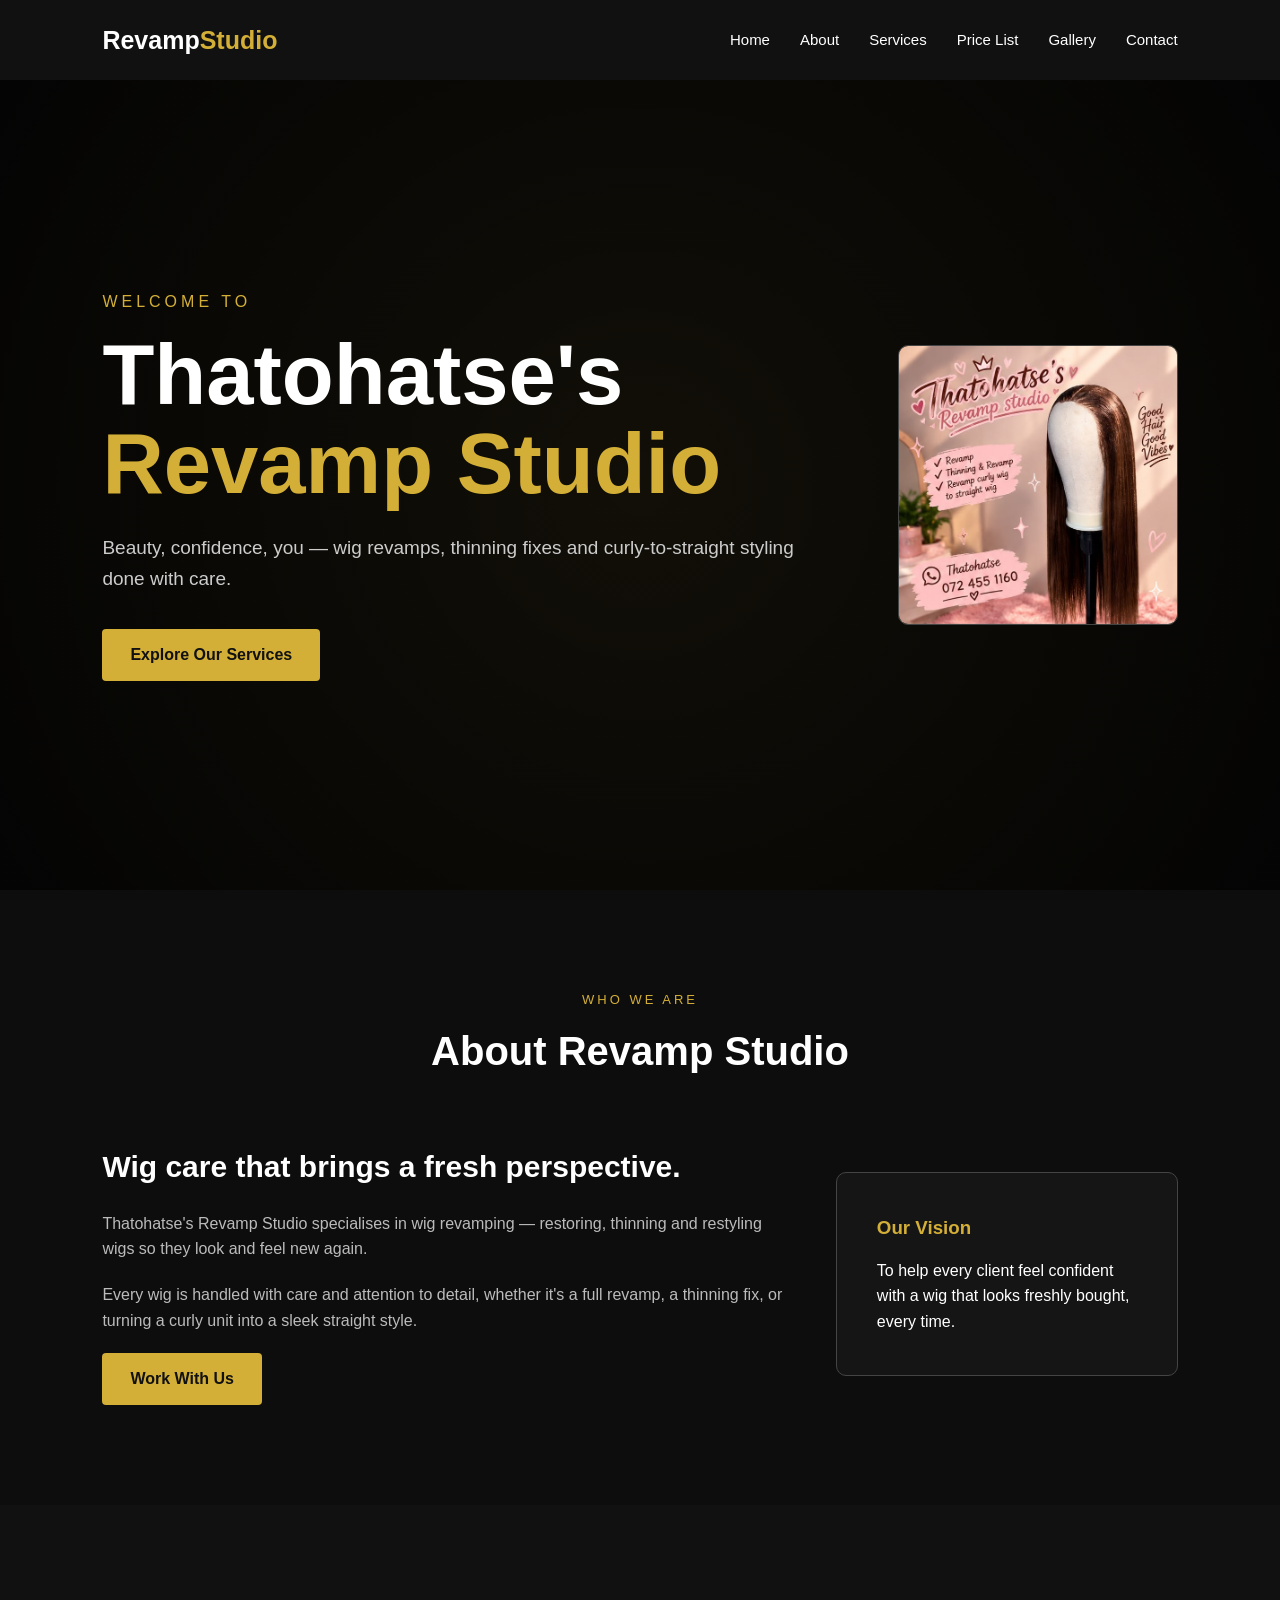
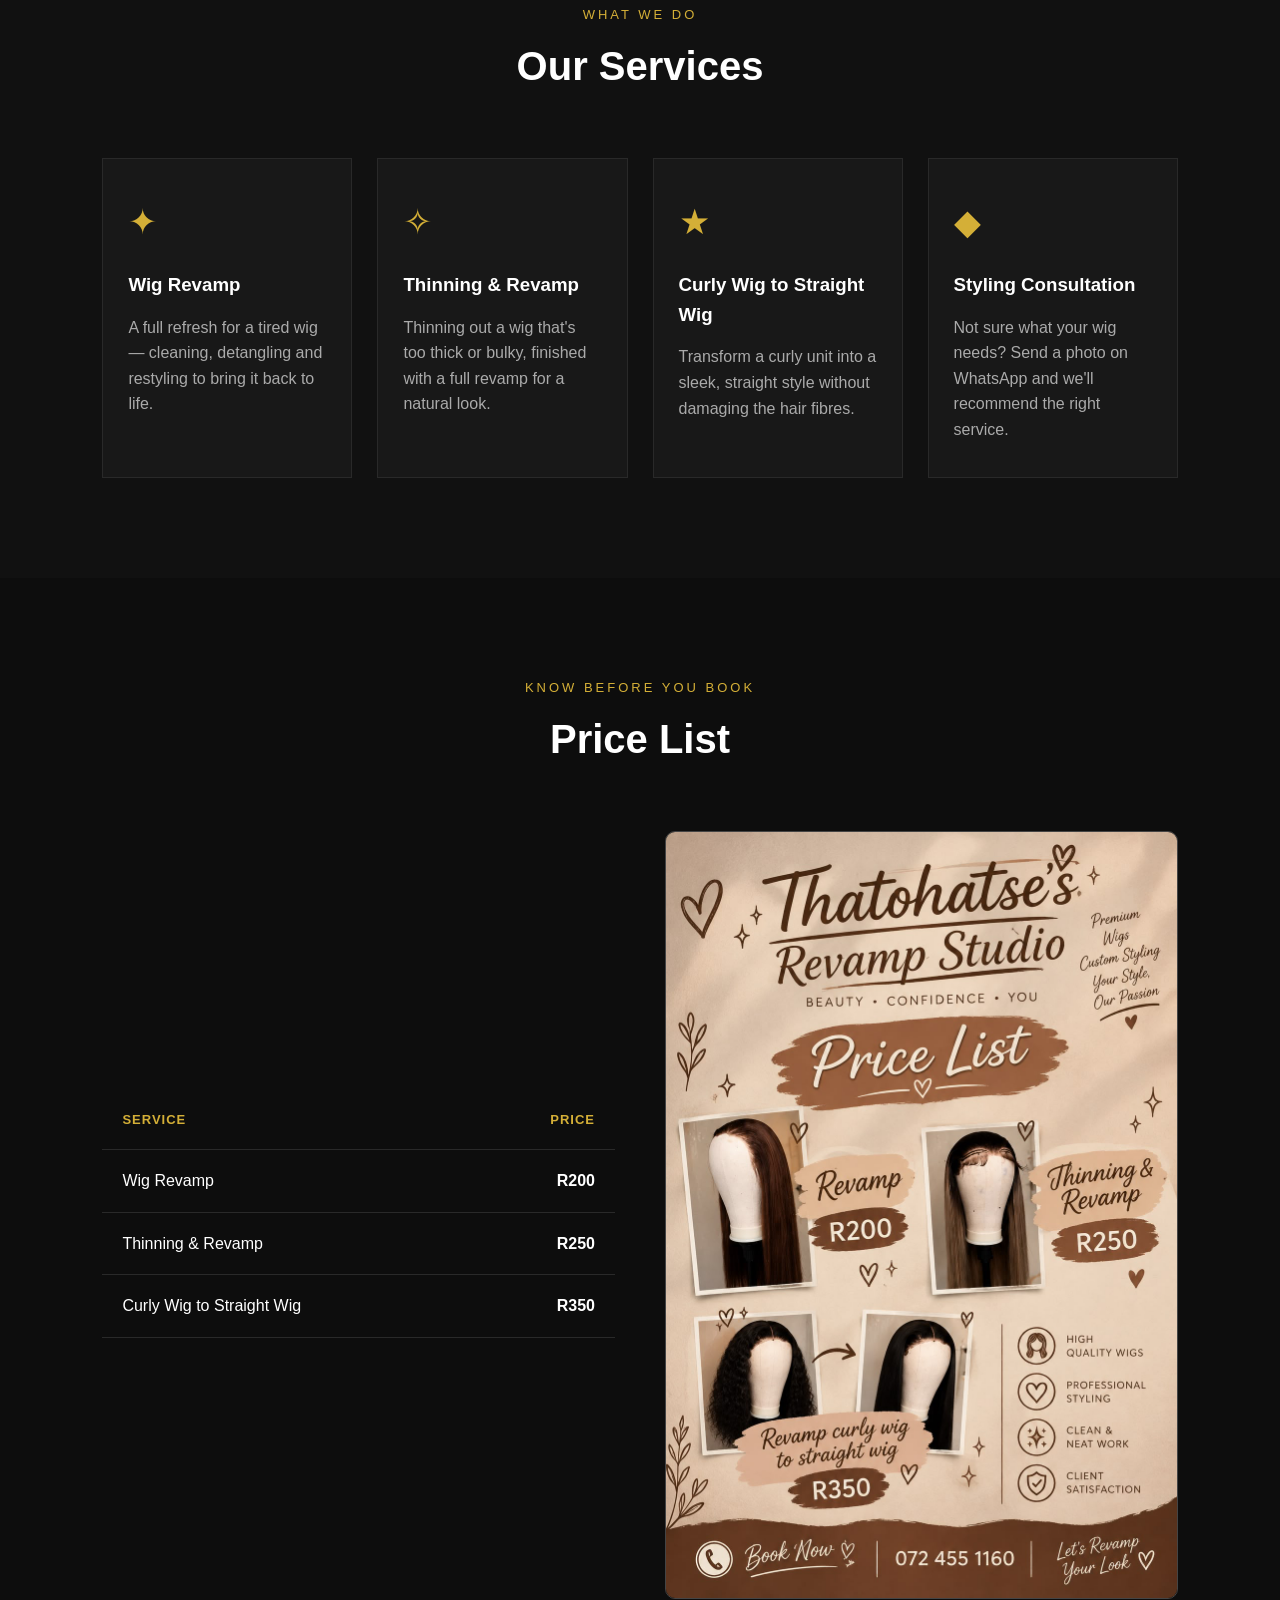
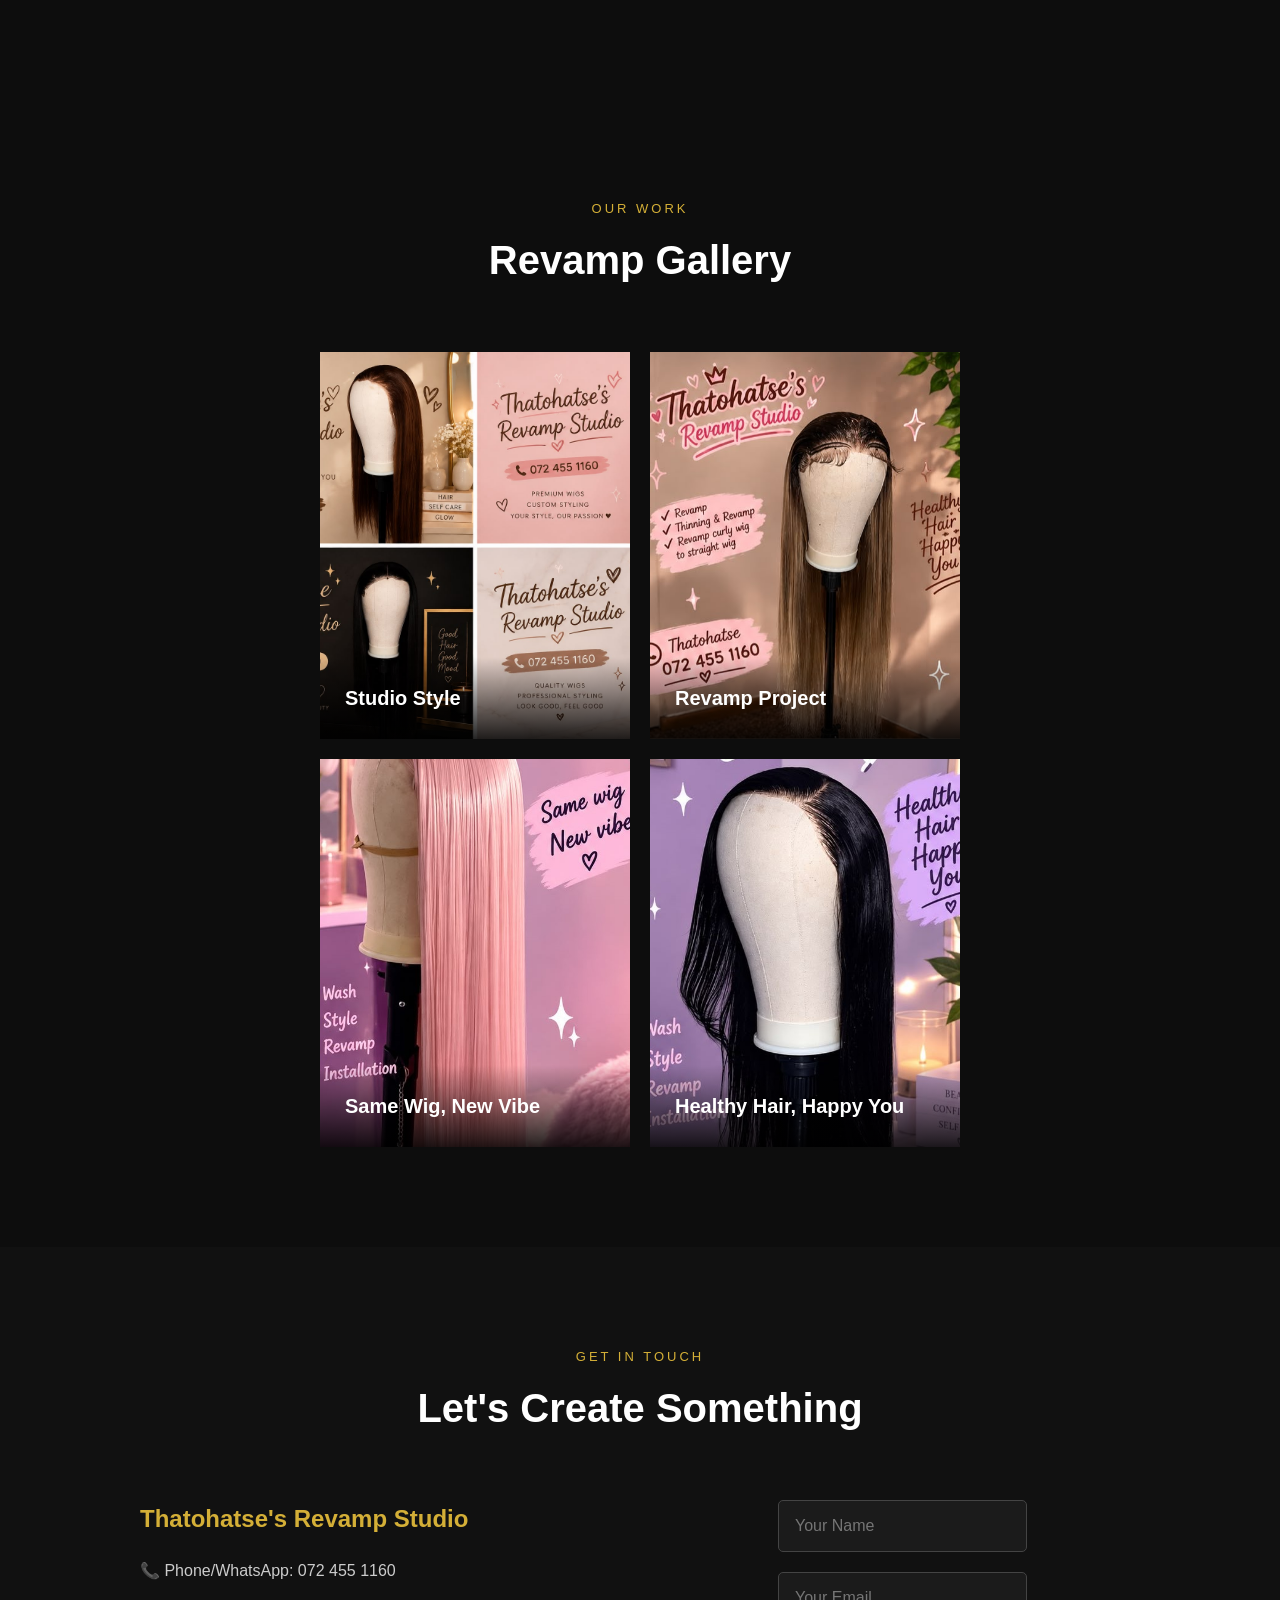
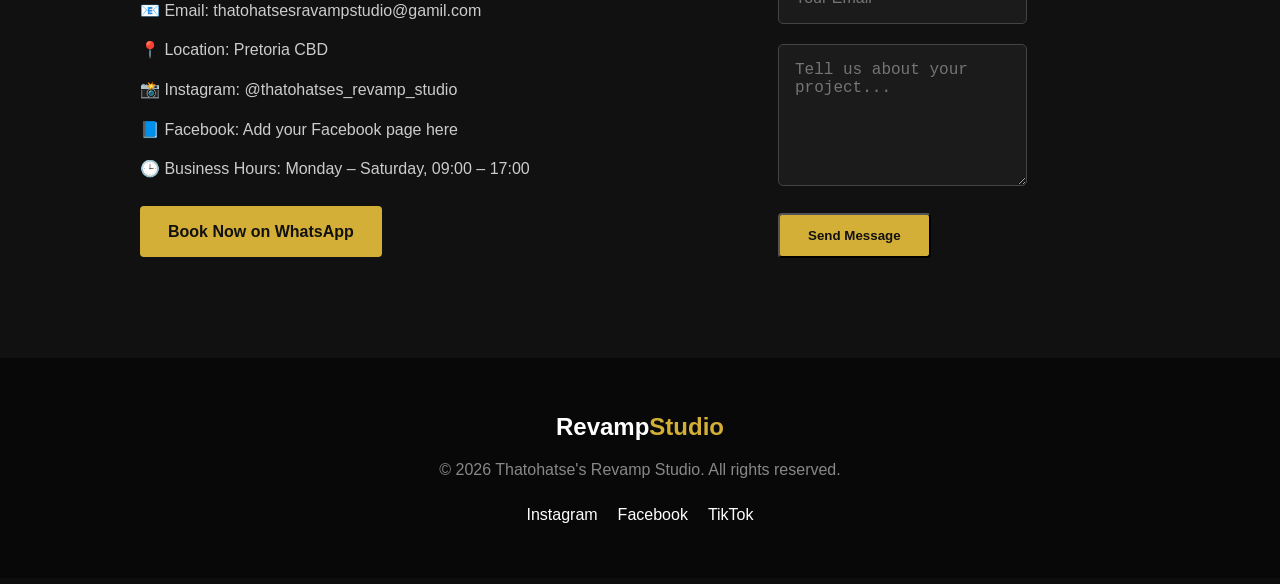
<file: revamp-site/index.html>
<!DOCTYPE html>
<html lang="en">

<head>
    <meta charset="UTF-8">

    <meta name="viewport" content="width=device-width, initial-scale=1.0">

    <meta name="description"
        content="Thatohatse's Revamp Studio - Wig revamping, thinning fixes and curly-to-straight styling in a home-based studio.">

    <meta name="keywords"
        content="Thatohatse, Revamp Studio, wig revamp, wig thinning, wig styling, lace wig">

    <meta name="author" content="Thatohatse">

    <title>Thatohatse's Revamp Studio</title>

    <link rel="stylesheet" href="css/style.css">
</head>

<body>

    <!-- Header -->
    <header class="header">

        <div class="logo">
            <h1>Revamp<span>Studio</span></h1>
        </div>

        <nav class="navbar">
            <a href="#home">Home</a>
            <a href="#about">About</a>
            <a href="#services">Services</a>
            <a href="#pricelist">Price List</a>
            <a href="#gallery">Gallery</a>
            <a href="#contact">Contact</a>
        </nav>

        <button id="menu-btn" class="menu-btn" aria-label="Open menu">☰</button>

    </header>


    <!-- Hero Section -->
    <main>

        <section id="home" class="hero">

            <div class="hero-content">

                <p class="small-heading">
                    WELCOME TO
                </p>

                <h2>
                    Thatohatse's
                    <span>Revamp Studio</span>
                </h2>

                <p>
                    Beauty, confidence, you &mdash; wig revamps, thinning
                    fixes and curly-to-straight styling done with care.
                </p>

                <a href="#services" class="btn">
                    Explore Our Services
                </a>

            </div>
            <div class="hero-image">
                <img src="images/image3.jpeg" alt="Thatohatse's Revamp Studio - styled long wig on a mannequin head">
            </div>

        </section>


        <!-- About Section -->
        <section id="about" class="about section">

            <div class="section-title">
                <p>WHO WE ARE</p>
                <h2>About Revamp Studio</h2>
            </div>

            <div class="about-content">

                <div class="about-text">

                    <h3>
                        Wig care that brings a fresh perspective.
                    </h3>

                    <p>
                        Thatohatse's Revamp Studio specialises in
                        wig revamping &mdash; restoring, thinning and
                        restyling wigs so they look and feel new again.
                    </p>

                    <p>
                        Every wig is handled with care and attention to
                        detail, whether it's a full revamp, a thinning
                        fix, or turning a curly unit into a sleek
                        straight style.
                    </p>

                    <a href="#contact" class="btn">
                        Work With Us
                    </a>

                </div>

                <div class="about-card">

                    <h3>Our Vision</h3>

                    <p>
                        To help every client feel confident with a wig
                        that looks freshly bought, every time.
                    </p>

                </div>

            </div>

        </section>


        <!-- Services Section -->
        <section id="services" class="services section">

            <div class="section-title">

                <p>WHAT WE DO</p>

                <h2>Our Services</h2>

            </div>

            <div class="service-container">

                <article class="service-card">

                    <div class="service-icon">
                        ✦
                    </div>

                    <h3>Wig Revamp</h3>

                    <p>
                        A full refresh for a tired wig &mdash; cleaning,
                        detangling and restyling to bring it back to life.
                    </p>

                </article>


                <article class="service-card">

                    <div class="service-icon">
                        ✧
                    </div>

                    <h3>Thinning &amp; Revamp</h3>

                    <p>
                        Thinning out a wig that's too thick or bulky,
                        finished with a full revamp for a natural look.
                    </p>

                </article>


                <article class="service-card">

                    <div class="service-icon">
                        ★
                    </div>

                    <h3>Curly Wig to Straight Wig</h3>

                    <p>
                        Transform a curly unit into a sleek, straight
                        style without damaging the hair fibres.
                    </p>

                </article>


                <article class="service-card">

                    <div class="service-icon">
                        ◆
                    </div>

                    <h3>Styling Consultation</h3>

                    <p>
                        Not sure what your wig needs? Send a photo on
                        WhatsApp and we'll recommend the right service.
                    </p>

                </article>

            </div>

        </section>


        <!-- Price List -->
        <section id="pricelist" class="pricelist section">

            <div class="section-title">

                <p>KNOW BEFORE YOU BOOK</p>

                <h2>Price List</h2>

            </div>

            <div class="pricelist-content">

                <table class="price-table">
                    <thead>
                        <tr>
                            <th scope="col">Service</th>
                            <th scope="col">Price</th>
                        </tr>
                    </thead>
                    <tbody>
                        <tr>
                            <td>Wig Revamp</td>
                            <td>R200</td>
                        </tr>
                        <tr>
                            <td>Thinning &amp; Revamp</td>
                            <td>R250</td>
                        </tr>
                        <tr>
                            <td>Curly Wig to Straight Wig</td>
                            <td>R350</td>
                        </tr>
                    </tbody>
                </table>

                <img src="images/whatsapp-price-list.jpeg" alt="Thatohatse's Revamp Studio price list: Revamp R200, Thinning and Revamp R250, Curly wig to straight wig R350" class="pricelist-image">

            </div>

        </section>


        <!-- Gallery -->
        <section id="gallery" class="gallery section">

            <div class="section-title">

                <p>OUR WORK</p>

                <h2>Revamp Gallery</h2>

            </div>

            <div class="gallery-container">

                <figure class="gallery-item gallery-item-photo">
                    <img src="images/image2.jpeg" alt="Thatohatse's Revamp Studio branding shown across four style options">
                    <figcaption>Studio Style</figcaption>
                </figure>

                <figure class="gallery-item gallery-item-photo">
                    <img src="images/image6.jpeg" alt="Styled long wig on a mannequin head, Thatohatse's Revamp Studio">
                    <figcaption>Revamp Project</figcaption>
                </figure>

                <figure class="gallery-item gallery-item-photo">
                    <img src="images/gallery-pink-wig.jpeg" alt="Pink revamped wig on a mannequin head, Thatohatse's Revamp Studio">
                    <figcaption>Same Wig, New Vibe</figcaption>
                </figure>

                <figure class="gallery-item gallery-item-photo">
                    <img src="images/gallery-black-wig.jpeg" alt="Sleek black revamped wig on a mannequin head, Thatohatse's Revamp Studio">
                    <figcaption>Healthy Hair, Happy You</figcaption>
                </figure>

            </div>

        </section>


        <!-- Contact -->
        <section id="contact" class="contact section">

            <div class="section-title">

                <p>GET IN TOUCH</p>

                <h2>Let's Create Something</h2>

            </div>

            <div class="contact-content">

                <div class="contact-details">

                    <h3>Thatohatse's Revamp Studio</h3>

                    <p>📞 Phone/WhatsApp: <a href="tel:+27724551160">072 455 1160</a></p>

                    <p>📧 Email: <a href="mailto:thatohatsesravampstudio@gamil.com">thatohatsesravampstudio@gamil.com</a></p>

                    <p>📍 Location: Pretoria CBD</p>

                    <!-- TODO: confirm the exact Instagram handle - "thatohatse,s_revamp_studio" isn't a valid handle -->
                    <p>📸 Instagram:
                        <a href="https://instagram.com/thatohatses_revamp_studio" target="_blank" rel="noopener">
                            @thatohatses_revamp_studio
                        </a>
                    </p>

                    <!-- TODO: add a link to the studio's real Facebook page -->
                    <p>📘 Facebook: Add your Facebook page here</p>

                    <p>🕒 Business Hours: Monday &ndash; Saturday, 09:00 &ndash; 17:00</p>

                    <a href="https://wa.me/27724551160" class="btn book-btn" target="_blank" rel="noopener">
                        Book Now on WhatsApp
                    </a>

                </div>

                <form id="contact-form">

                    <div class="form-group">

                        <input
                            type="text"
                            id="name"
                            placeholder="Your Name"
                            required
                        >

                    </div>


                    <div class="form-group">

                        <input
                            type="email"
                            id="email"
                            placeholder="Your Email"
                            required
                        >

                    </div>


                    <div class="form-group">

                        <textarea
                            id="message"
                            placeholder="Tell us about your project..."
                            rows="6"
                            required
                        ></textarea>

                    </div>


                    <button type="submit" class="btn">
                        Send Message
                    </button>

                </form>

            </div>

        </section>

    </main>


    <!-- Footer -->
    <footer class="footer">

        <h2>Revamp<span>Studio</span></h2>

        <p>
            © 2026 Thatohatse's Revamp Studio.
            All rights reserved.
        </p>

        <div class="socials">

            <a href="https://instagram.com/thatohatses_revamp_studio" target="_blank" rel="noopener">Instagram</a>
            <!-- TODO: link to real Facebook and TikTok pages, or remove if the studio doesn't use them -->
            <a href="#">Facebook</a>
            <a href="#">TikTok</a>

        </div>

    </footer>


    <script src="js/script.js"></script>

</body>

</html>
</file>
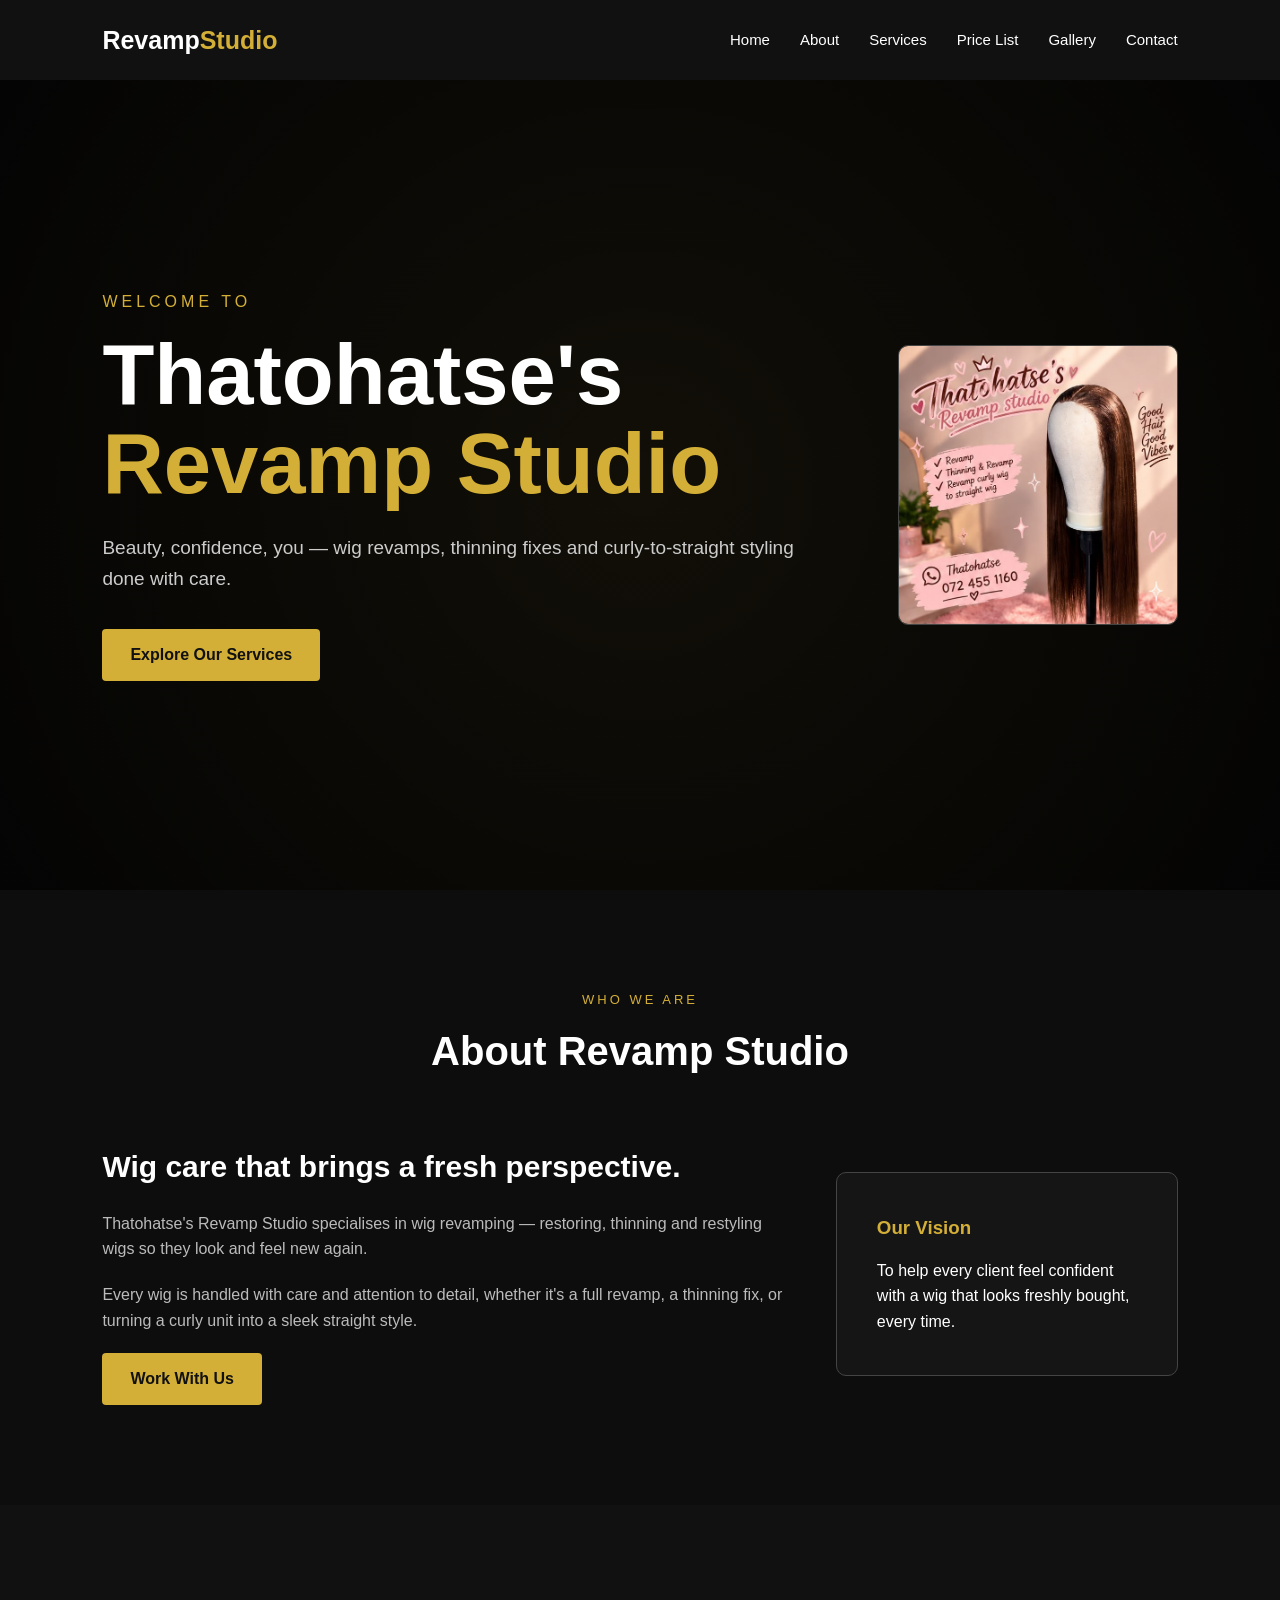
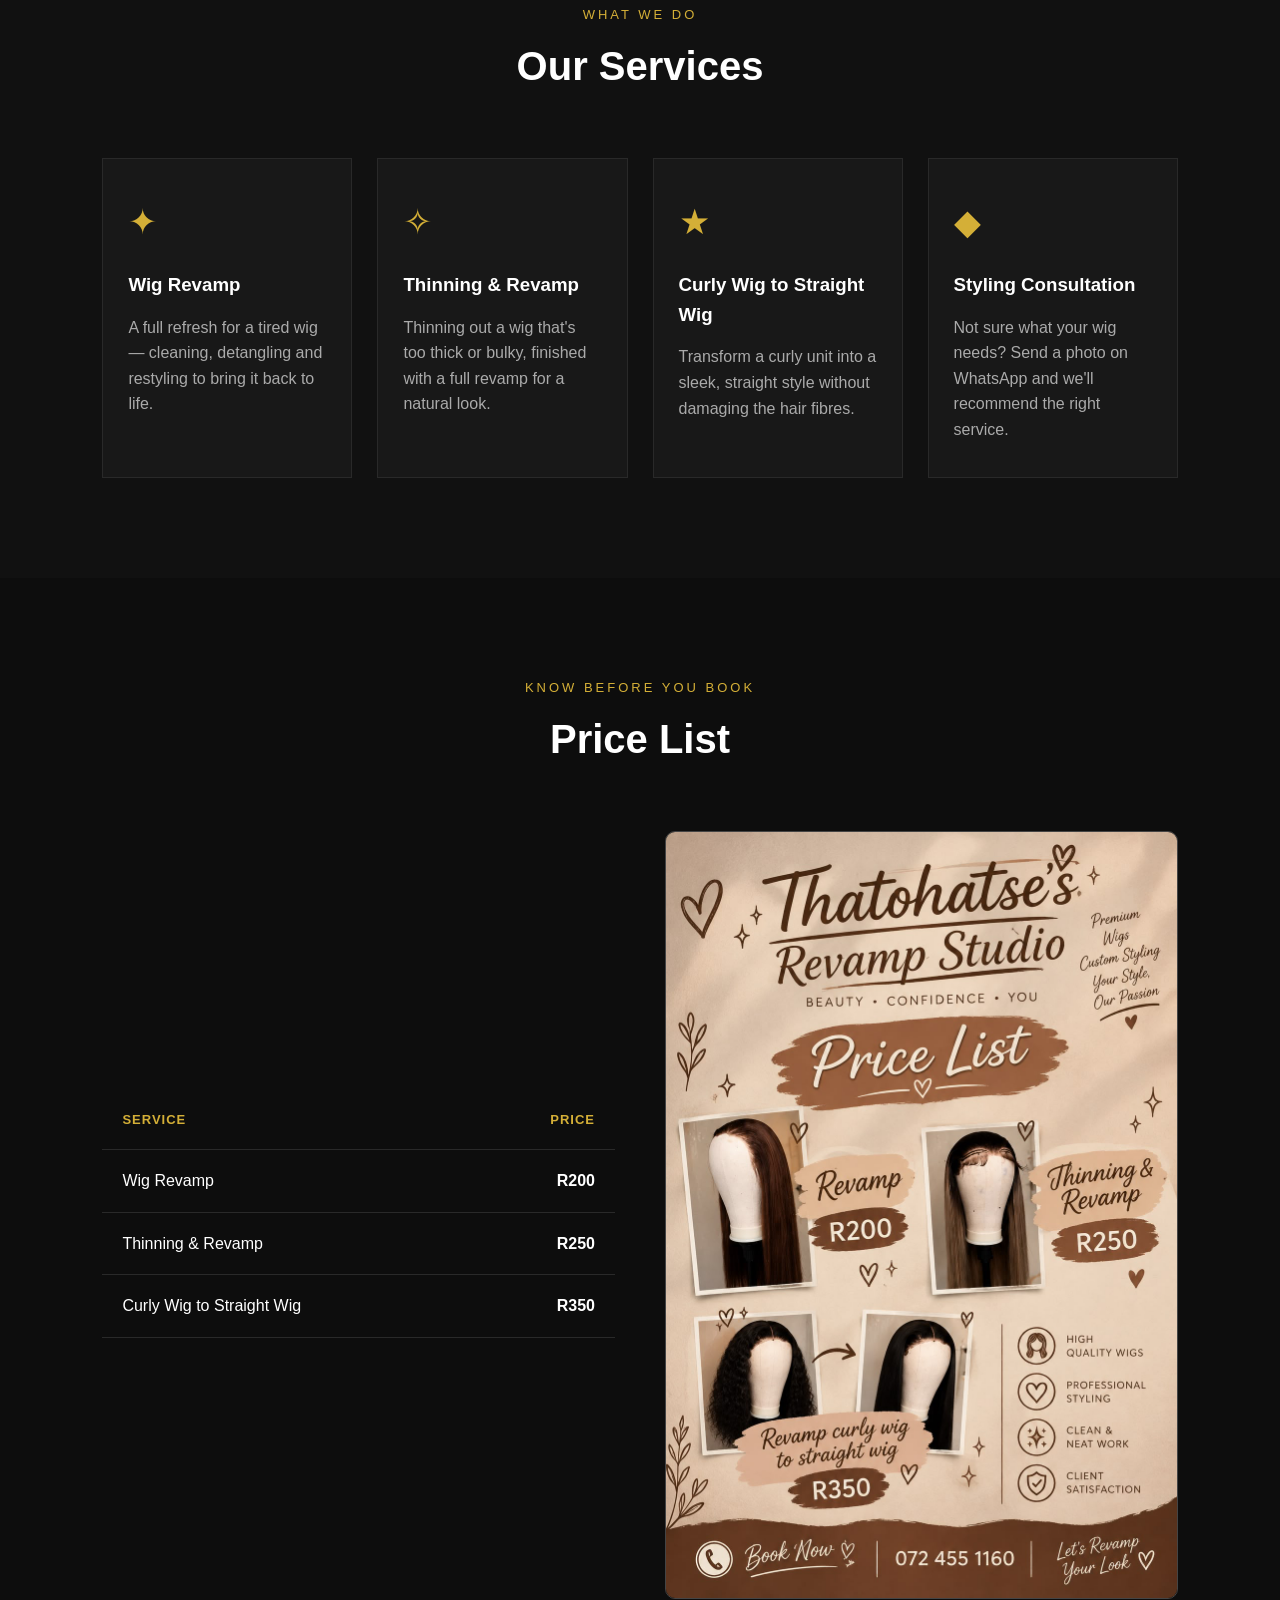
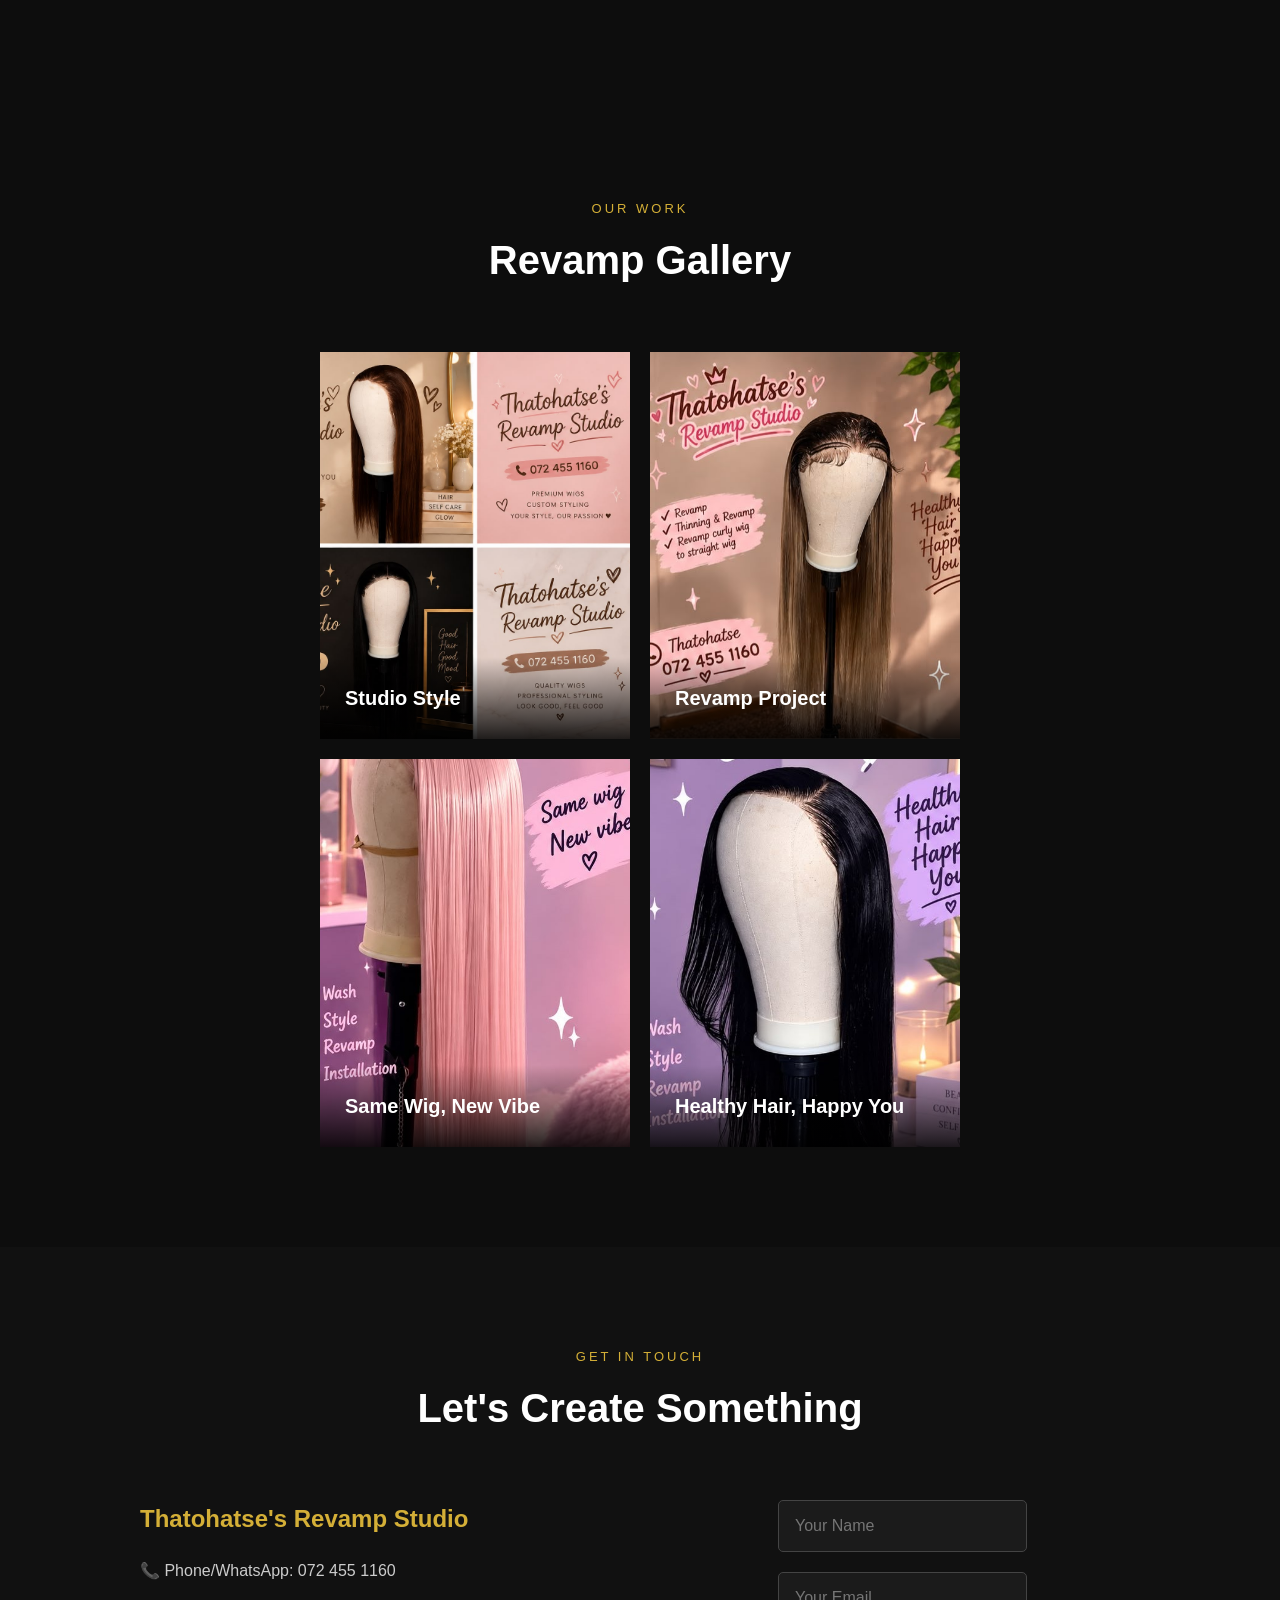
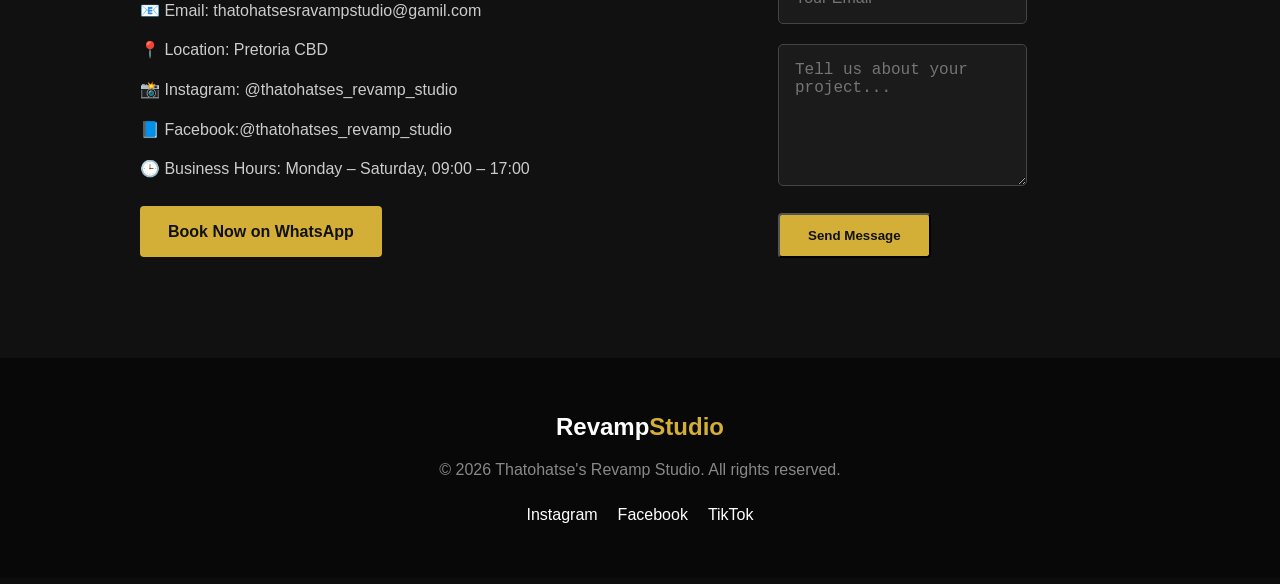
<file: revamp-site/revamp-site/revamp-site (3)/revamp-site/index.html>
<!DOCTYPE html>
<html lang="en">

<head>
    <meta charset="UTF-8">

    <meta name="viewport" content="width=device-width, initial-scale=1.0">

    <meta name="description"
        content="Thatohatse's Revamp Studio - Wig revamping, thinning fixes and curly-to-straight styling in a home-based studio.">

    <meta name="keywords"
        content="Thatohatse, Revamp Studio, wig revamp, wig thinning, wig styling, lace wig">

    <meta name="author" content="Thatohatse">

    <title>Thatohatse's Revamp Studio</title>

    <link rel="stylesheet" href="css/style.css">
</head>

<body>

    <!-- Header -->
    <header class="header">

        <div class="logo">
            <h1>Revamp<span>Studio</span></h1>
        </div>

        <nav class="navbar">
            <a href="#home">Home</a>
            <a href="#about">About</a>
            <a href="#services">Services</a>
            <a href="#pricelist">Price List</a>
            <a href="#gallery">Gallery</a>
            <a href="#contact">Contact</a>
        </nav>

        <button id="menu-btn" class="menu-btn" aria-label="Open menu">☰</button>

    </header>


    <!-- Hero Section -->
    <main>

        <section id="home" class="hero">

            <div class="hero-content">

                <p class="small-heading">
                    WELCOME TO
                </p>

                <h2>
                    Thatohatse's
                    <span>Revamp Studio</span>
                </h2>

                <p>
                    Beauty, confidence, you &mdash; wig revamps, thinning
                    fixes and curly-to-straight styling done with care.
                </p>

                <a href="#services" class="btn">
                    Explore Our Services
                </a>

            </div>
            <div class="hero-image">
                <img src="images/image3.jpeg" alt="Thatohatse's Revamp Studio - styled long wig on a mannequin head">
            </div>

        </section>


        <!-- About Section -->
        <section id="about" class="about section">

            <div class="section-title">
                <p>WHO WE ARE</p>
                <h2>About Revamp Studio</h2>
            </div>

            <div class="about-content">

                <div class="about-text">

                    <h3>
                        Wig care that brings a fresh perspective.
                    </h3>

                    <p>
                        Thatohatse's Revamp Studio specialises in
                        wig revamping &mdash; restoring, thinning and
                        restyling wigs so they look and feel new again.
                    </p>

                    <p>
                        Every wig is handled with care and attention to
                        detail, whether it's a full revamp, a thinning
                        fix, or turning a curly unit into a sleek
                        straight style.
                    </p>

                    <a href="#contact" class="btn">
                        Work With Us
                    </a>

                </div>

                <div class="about-card">

                    <h3>Our Vision</h3>

                    <p>
                        To help every client feel confident with a wig
                        that looks freshly bought, every time.
                    </p>

                </div>

            </div>

        </section>


        <!-- Services Section -->
        <section id="services" class="services section">

            <div class="section-title">

                <p>WHAT WE DO</p>

                <h2>Our Services</h2>

            </div>

            <div class="service-container">

                <article class="service-card">

                    <div class="service-icon">
                        ✦
                    </div>

                    <h3>Wig Revamp</h3>

                    <p>
                        A full refresh for a tired wig &mdash; cleaning,
                        detangling and restyling to bring it back to life.
                    </p>

                </article>


                <article class="service-card">

                    <div class="service-icon">
                        ✧
                    </div>

                    <h3>Thinning &amp; Revamp</h3>

                    <p>
                        Thinning out a wig that's too thick or bulky,
                        finished with a full revamp for a natural look.
                    </p>

                </article>


                <article class="service-card">

                    <div class="service-icon">
                        ★
                    </div>

                    <h3>Curly Wig to Straight Wig</h3>

                    <p>
                        Transform a curly unit into a sleek, straight
                        style without damaging the hair fibres.
                    </p>

                </article>


                <article class="service-card">

                    <div class="service-icon">
                        ◆
                    </div>

                    <h3>Styling Consultation</h3>

                    <p>
                        Not sure what your wig needs? Send a photo on
                        WhatsApp and we'll recommend the right service.
                    </p>

                </article>

            </div>

        </section>


        <!-- Price List -->
        <section id="pricelist" class="pricelist section">

            <div class="section-title">

                <p>KNOW BEFORE YOU BOOK</p>

                <h2>Price List</h2>

            </div>

            <div class="pricelist-content">

                <table class="price-table">
                    <thead>
                        <tr>
                            <th scope="col">Service</th>
                            <th scope="col">Price</th>
                        </tr>
                    </thead>
                    <tbody>
                        <tr>
                            <td>Wig Revamp</td>
                            <td>R200</td>
                        </tr>
                        <tr>
                            <td>Thinning &amp; Revamp</td>
                            <td>R250</td>
                        </tr>
                        <tr>
                            <td>Curly Wig to Straight Wig</td>
                            <td>R350</td>
                        </tr>
                    </tbody>
                </table>

                <img src="images/whatsapp-price-list.jpeg" alt="Thatohatse's Revamp Studio price list: Revamp R200, Thinning and Revamp R250, Curly wig to straight wig R350" class="pricelist-image">

            </div>

        </section>


        <!-- Gallery -->
        <section id="gallery" class="gallery section">

            <div class="section-title">

                <p>OUR WORK</p>

                <h2>Revamp Gallery</h2>

            </div>

            <div class="gallery-container">

                <figure class="gallery-item gallery-item-photo">
                    <img src="images/image2.jpeg" alt="Thatohatse's Revamp Studio branding shown across four style options">
                    <figcaption>Studio Style</figcaption>
                </figure>

                <figure class="gallery-item gallery-item-photo">
                    <img src="images/image6.jpeg" alt="Styled long wig on a mannequin head, Thatohatse's Revamp Studio">
                    <figcaption>Revamp Project</figcaption>
                </figure>

                <figure class="gallery-item gallery-item-photo">
                    <img src="images/gallery-pink-wig.jpeg" alt="Pink revamped wig on a mannequin head, Thatohatse's Revamp Studio">
                    <figcaption>Same Wig, New Vibe</figcaption>
                </figure>

                <figure class="gallery-item gallery-item-photo">
                    <img src="images/gallery-black-wig.jpeg" alt="Sleek black revamped wig on a mannequin head, Thatohatse's Revamp Studio">
                    <figcaption>Healthy Hair, Happy You</figcaption>
                </figure>

            </div>

        </section>


        <!-- Contact -->
        <section id="contact" class="contact section">

            <div class="section-title">

                <p>GET IN TOUCH</p>

                <h2>Let's Create Something</h2>

            </div>

            <div class="contact-content">

                <div class="contact-details">

                    <h3>Thatohatse's Revamp Studio</h3>

                    <p>📞 Phone/WhatsApp: <a href="tel:+27724551160">072 455 1160</a></p>

                    <p>📧 Email: <a href="mailto:thatohatsesravampstudio@gamil.com">thatohatsesravampstudio@gamil.com</a></p>

                    <p>📍 Location: Pretoria CBD</p>

                    <!-- TODO: confirm the exact Instagram handle - "thatohatse,s_revamp_studio" isn't a valid handle -->
                    <p>📸 Instagram:
                        <a href="https://instagram.com/thatohatses_revamp_studio" target="_blank" rel="noopener">
                            @thatohatses_revamp_studio
                        </a>
                    </p>

                    <!-- TODO: add a link to the studio's real Facebook page -->
                    <p>📘 Facebook:@thatohatses_revamp_studio</p>

                    <p>🕒 Business Hours: Monday &ndash; Saturday, 09:00 &ndash; 17:00</p>

                    <a href="https://wa.me/27724551160" class="btn book-btn" target="_blank" rel="noopener">
                        Book Now on WhatsApp
                    </a>

                </div>

                <form id="contact-form">

                    <div class="form-group">

                        <input
                            type="text"
                            id="name"
                            placeholder="Your Name"
                            required
                        >

                    </div>


                    <div class="form-group">

                        <input
                            type="email"
                            id="email"
                            placeholder="Your Email"
                            required
                        >

                    </div>


                    <div class="form-group">

                        <textarea
                            id="message"
                            placeholder="Tell us about your project..."
                            rows="6"
                            required
                        ></textarea>

                    </div>


                    <button type="submit" class="btn">
                        Send Message
                    </button>

                </form>

            </div>

        </section>

    </main>


    <!-- Footer -->
    <footer class="footer">

        <h2>Revamp<span>Studio</span></h2>

        <p>
            © 2026 Thatohatse's Revamp Studio.
            All rights reserved.
        </p>

        <div class="socials">

            <a href="https://instagram.com/thatohatses_revamp_studio" target="_blank" rel="noopener">Instagram</a>
            <!-- TODO: link to real Facebook and TikTok pages, or remove if the studio doesn't use them -->
            <a href="#">Facebook</a>
            <a href="#">TikTok</a>

        </div>

    </footer>


    <script src="js/script.js"></script>

</body>

</html>
</file>
<file: revamp-site/css/style.css>
/* =========================
   GENERAL STYLING
========================= */

* {
    margin: 0;
    padding: 0;
    box-sizing: border-box;
}

html {
    scroll-behavior: smooth;
}

body {
    font-family: Arial, Helvetica, sans-serif;
    background: #0d0d0d;
    color: white;
    line-height: 1.6;
}

a {
    text-decoration: none;
    color: inherit;
}


/* =========================
   HEADER
========================= */

.header {
    width: 100%;
    padding: 20px 8%;
    display: flex;
    align-items: center;
    justify-content: space-between;
    background: #111;
    position: sticky;
    top: 0;
    z-index: 1000;
}

.logo h1 {
    font-size: 25px;
}

.logo span,
.footer span,
.hero-content span {
    color: #d4af37;
}

.navbar {
    display: flex;
    gap: 30px;
}

.navbar a {
    font-size: 15px;
    transition: 0.3s;
}

.navbar a:hover {
    color: #d4af37;
}

.menu-btn {
    display: none;
    background: none;
    border: none;
    color: white;
    font-size: 28px;
    cursor: pointer;
}


/* =========================
   HERO
========================= */

.hero {
    min-height: 90vh;
    display: flex;
    align-items: center;
    justify-content: space-between;
    gap: 50px;
    padding: 80px 8%;

    background:
        linear-gradient(
            rgba(0, 0, 0, 0.7),
            rgba(0, 0, 0, 0.7)
        ),
        radial-gradient(circle at center, #3b3218, #0d0d0d);
}

.hero-content {
    max-width: 700px;
}

.hero-image {
    flex-shrink: 0;
    width: 280px;
    border-radius: 10px;
    overflow: hidden;
    border: 1px solid #444;
}

.hero-image img {
    width: 100%;
    display: block;
}

.small-heading {
    color: #d4af37;
    letter-spacing: 4px;
    margin-bottom: 15px;
}

.hero h2 {
    font-size: clamp(45px, 8vw, 85px);
    line-height: 1.05;
    margin-bottom: 25px;
}

.hero-content p:not(.small-heading) {
    font-size: 19px;
    color: #ccc;
    margin-bottom: 35px;
}


/* =========================
   BUTTON
========================= */

.btn {
    display: inline-block;
    padding: 13px 28px;
    background: #d4af37;
    color: #111;
    font-weight: bold;
    border-radius: 4px;
    transition: 0.3s;
}

.btn:hover {
    transform: translateY(-3px);
    background: white;
}


/* =========================
   SECTIONS
========================= */

.section {
    padding: 100px 8%;
}

.section-title {
    text-align: center;
    margin-bottom: 60px;
}

.section-title p {
    color: #d4af37;
    letter-spacing: 3px;
    font-size: 13px;
}

.section-title h2 {
    font-size: 40px;
    margin-top: 8px;
}


/* =========================
   ABOUT
========================= */

.about-content {
    display: grid;
    grid-template-columns: 2fr 1fr;
    gap: 50px;
    align-items: center;
}

.about-text h3 {
    font-size: 30px;
    margin-bottom: 20px;
}

.about-text p {
    color: #bbb;
    margin-bottom: 20px;
}

.about-card {
    border: 1px solid #444;
    padding: 40px;
    border-radius: 10px;
    background: #151515;
}

.about-card h3 {
    color: #d4af37;
    margin-bottom: 15px;
}


/* =========================
   SERVICES
========================= */

.services {
    background: #111;
}

.service-container {
    display: grid;
    grid-template-columns: repeat(4, 1fr);
    gap: 25px;
}

.service-card {
    padding: 35px 25px;
    background: #181818;
    border: 1px solid #292929;
    transition: 0.3s;
}

.service-card:hover {
    transform: translateY(-8px);
    border-color: #d4af37;
}

.service-icon {
    font-size: 35px;
    color: #d4af37;
    margin-bottom: 20px;
}

.service-card h3 {
    margin-bottom: 15px;
}

.service-card p {
    color: #aaa;
}


/* =========================
   PRICE LIST
========================= */

.pricelist-content {
    display: grid;
    grid-template-columns: 1fr 1fr;
    gap: 50px;
    align-items: center;
}

.price-table {
    width: 100%;
    border-collapse: collapse;
}

.price-table th,
.price-table td {
    text-align: left;
    padding: 18px 20px;
    border-bottom: 1px solid #292929;
}

.price-table th {
    color: #d4af37;
    letter-spacing: 1px;
    text-transform: uppercase;
    font-size: 13px;
}

.price-table td:last-child,
.price-table th:last-child {
    text-align: right;
    font-weight: bold;
}

.pricelist-image {
    width: 100%;
    border-radius: 10px;
    border: 1px solid #444;
}


/* =========================
   GALLERY
========================= */

.gallery-container {
    display: grid;
    grid-template-columns: repeat(2, 1fr);
    gap: 20px;
    max-width: 640px;
    margin: 0 auto;
}

.gallery-item {
    height: 280px;

    display: flex;
    align-items: end;

    padding: 25px;

    background:
        linear-gradient(
            rgba(0,0,0,0.2),
            rgba(0,0,0,0.9)
        ),
        linear-gradient(135deg, #292929, #d4af37);

    transition: 0.3s;
}

.gallery-item:hover {
    transform: scale(1.02);
}

.gallery-item span {
    font-size: 20px;
    font-weight: bold;
}

.gallery-item-photo {
    height: auto;
    aspect-ratio: 4 / 5;
    padding: 0;
    align-items: stretch;
    background: none;
    position: relative;
    overflow: hidden;
}

.gallery-item-photo img {
    width: 100%;
    height: 100%;
    object-fit: cover;
    object-position: center top;
    display: block;
}

.gallery-item-photo figcaption {
    position: absolute;
    left: 0;
    right: 0;
    bottom: 0;
    padding: 25px;
    font-size: 20px;
    font-weight: bold;
    background: linear-gradient(rgba(0,0,0,0), rgba(0,0,0,0.85));
}


/* =========================
   CONTACT
========================= */

.contact {
    background: #111;
}

.contact-content {
    display: grid;
    grid-template-columns: 1fr 1fr;
    gap: 50px;
    align-items: start;
    max-width: 1000px;
    margin: 0 auto;
}

.contact-details h3 {
    color: #d4af37;
    font-size: 24px;
    margin-bottom: 20px;
}

.contact-details p {
    margin-bottom: 14px;
    color: #ccc;
}

.contact-details a:hover {
    color: #d4af37;
}

.book-btn {
    display: inline-block;
    margin-top: 10px;
}

form {
    max-width: 700px;
    margin: auto;
}

.form-group {
    margin-bottom: 20px;
}

input,
textarea {
    width: 100%;
    padding: 16px;

    background: #1b1b1b;
    color: white;

    border: 1px solid #444;
    border-radius: 5px;

    font-size: 16px;
}

input:focus,
textarea:focus {
    outline: none;
    border-color: #d4af37;
}


/* =========================
   FOOTER
========================= */

.footer {
    text-align: center;
    padding: 50px 8%;
    background: #080808;
}

.footer h2 {
    margin-bottom: 10px;
}

.footer p {
    color: #888;
}

.socials {
    margin-top: 20px;
    display: flex;
    justify-content: center;
    gap: 20px;
}

.socials a:hover {
    color: #d4af37;
}


/* =========================
   RESPONSIVE DESIGN
========================= */

@media (max-width: 900px) {

    .service-container {
        grid-template-columns: repeat(2, 1fr);
    }

    .about-content {
        grid-template-columns: 1fr;
    }

    .hero {
        flex-direction: column-reverse;
        text-align: center;
    }

    .hero-image {
        width: 220px;
    }

    .pricelist-content,
    .contact-content {
        grid-template-columns: 1fr;
    }

}


@media (max-width: 650px) {

    .navbar {
        display: none;
        position: absolute;
        top: 70px;
        left: 0;
        width: 100%;
        padding: 25px;

        background: #111;

        flex-direction: column;
        text-align: center;
    }

    .navbar.active {
        display: flex;
    }

    .menu-btn {
        display: block;
    }

    .hero {
        min-height: 80vh;
    }

    .section {
        padding: 70px 6%;
    }

    .service-container {
        grid-template-columns: 1fr;
    }

    .gallery-container {
        grid-template-columns: 1fr;
    }

}
</file>
<file: revamp-site/revamp-site/revamp-site (3)/revamp-site/css/style.css>
/* =========================
   GENERAL STYLING
========================= */

* {
    margin: 0;
    padding: 0;
    box-sizing: border-box;
}

html {
    scroll-behavior: smooth;
}

body {
    font-family: Arial, Helvetica, sans-serif;
    background: #0d0d0d;
    color: white;
    line-height: 1.6;
}

a {
    text-decoration: none;
    color: inherit;
}


/* =========================
   HEADER
========================= */

.header {
    width: 100%;
    padding: 20px 8%;
    display: flex;
    align-items: center;
    justify-content: space-between;
    background: #111;
    position: sticky;
    top: 0;
    z-index: 1000;
}

.logo h1 {
    font-size: 25px;
}

.logo span,
.footer span,
.hero-content span {
    color: #d4af37;
}

.navbar {
    display: flex;
    gap: 30px;
}

.navbar a {
    font-size: 15px;
    transition: 0.3s;
}

.navbar a:hover {
    color: #d4af37;
}

.menu-btn {
    display: none;
    background: none;
    border: none;
    color: white;
    font-size: 28px;
    cursor: pointer;
}


/* =========================
   HERO
========================= */

.hero {
    min-height: 90vh;
    display: flex;
    align-items: center;
    justify-content: space-between;
    gap: 50px;
    padding: 80px 8%;

    background:
        linear-gradient(
            rgba(0, 0, 0, 0.7),
            rgba(0, 0, 0, 0.7)
        ),
        radial-gradient(circle at center, #3b3218, #0d0d0d);
}

.hero-content {
    max-width: 700px;
}

.hero-image {
    flex-shrink: 0;
    width: 280px;
    border-radius: 10px;
    overflow: hidden;
    border: 1px solid #444;
}

.hero-image img {
    width: 100%;
    display: block;
}

.small-heading {
    color: #d4af37;
    letter-spacing: 4px;
    margin-bottom: 15px;
}

.hero h2 {
    font-size: clamp(45px, 8vw, 85px);
    line-height: 1.05;
    margin-bottom: 25px;
}

.hero-content p:not(.small-heading) {
    font-size: 19px;
    color: #ccc;
    margin-bottom: 35px;
}


/* =========================
   BUTTON
========================= */

.btn {
    display: inline-block;
    padding: 13px 28px;
    background: #d4af37;
    color: #111;
    font-weight: bold;
    border-radius: 4px;
    transition: 0.3s;
}

.btn:hover {
    transform: translateY(-3px);
    background: white;
}


/* =========================
   SECTIONS
========================= */

.section {
    padding: 100px 8%;
}

.section-title {
    text-align: center;
    margin-bottom: 60px;
}

.section-title p {
    color: #d4af37;
    letter-spacing: 3px;
    font-size: 13px;
}

.section-title h2 {
    font-size: 40px;
    margin-top: 8px;
}


/* =========================
   ABOUT
========================= */

.about-content {
    display: grid;
    grid-template-columns: 2fr 1fr;
    gap: 50px;
    align-items: center;
}

.about-text h3 {
    font-size: 30px;
    margin-bottom: 20px;
}

.about-text p {
    color: #bbb;
    margin-bottom: 20px;
}

.about-card {
    border: 1px solid #444;
    padding: 40px;
    border-radius: 10px;
    background: #151515;
}

.about-card h3 {
    color: #d4af37;
    margin-bottom: 15px;
}


/* =========================
   SERVICES
========================= */

.services {
    background: #111;
}

.service-container {
    display: grid;
    grid-template-columns: repeat(4, 1fr);
    gap: 25px;
}

.service-card {
    padding: 35px 25px;
    background: #181818;
    border: 1px solid #292929;
    transition: 0.3s;
}

.service-card:hover {
    transform: translateY(-8px);
    border-color: #d4af37;
}

.service-icon {
    font-size: 35px;
    color: #d4af37;
    margin-bottom: 20px;
}

.service-card h3 {
    margin-bottom: 15px;
}

.service-card p {
    color: #aaa;
}


/* =========================
   PRICE LIST
========================= */

.pricelist-content {
    display: grid;
    grid-template-columns: 1fr 1fr;
    gap: 50px;
    align-items: center;
}

.price-table {
    width: 100%;
    border-collapse: collapse;
}

.price-table th,
.price-table td {
    text-align: left;
    padding: 18px 20px;
    border-bottom: 1px solid #292929;
}

.price-table th {
    color: #d4af37;
    letter-spacing: 1px;
    text-transform: uppercase;
    font-size: 13px;
}

.price-table td:last-child,
.price-table th:last-child {
    text-align: right;
    font-weight: bold;
}

.pricelist-image {
    width: 100%;
    border-radius: 10px;
    border: 1px solid #444;
}


/* =========================
   GALLERY
========================= */

.gallery-container {
    display: grid;
    grid-template-columns: repeat(2, 1fr);
    gap: 20px;
    max-width: 640px;
    margin: 0 auto;
}

.gallery-item {
    height: 280px;

    display: flex;
    align-items: end;

    padding: 25px;

    background:
        linear-gradient(
            rgba(0,0,0,0.2),
            rgba(0,0,0,0.9)
        ),
        linear-gradient(135deg, #292929, #d4af37);

    transition: 0.3s;
}

.gallery-item:hover {
    transform: scale(1.02);
}

.gallery-item span {
    font-size: 20px;
    font-weight: bold;
}

.gallery-item-photo {
    height: auto;
    aspect-ratio: 4 / 5;
    padding: 0;
    align-items: stretch;
    background: none;
    position: relative;
    overflow: hidden;
}

.gallery-item-photo img {
    width: 100%;
    height: 100%;
    object-fit: cover;
    object-position: center top;
    display: block;
}

.gallery-item-photo figcaption {
    position: absolute;
    left: 0;
    right: 0;
    bottom: 0;
    padding: 25px;
    font-size: 20px;
    font-weight: bold;
    background: linear-gradient(rgba(0,0,0,0), rgba(0,0,0,0.85));
}


/* =========================
   CONTACT
========================= */

.contact {
    background: #111;
}

.contact-content {
    display: grid;
    grid-template-columns: 1fr 1fr;
    gap: 50px;
    align-items: start;
    max-width: 1000px;
    margin: 0 auto;
}

.contact-details h3 {
    color: #d4af37;
    font-size: 24px;
    margin-bottom: 20px;
}

.contact-details p {
    margin-bottom: 14px;
    color: #ccc;
}

.contact-details a:hover {
    color: #d4af37;
}

.book-btn {
    display: inline-block;
    margin-top: 10px;
}

form {
    max-width: 700px;
    margin: auto;
}

.form-group {
    margin-bottom: 20px;
}

input,
textarea {
    width: 100%;
    padding: 16px;

    background: #1b1b1b;
    color: white;

    border: 1px solid #444;
    border-radius: 5px;

    font-size: 16px;
}

input:focus,
textarea:focus {
    outline: none;
    border-color: #d4af37;
}


/* =========================
   FOOTER
========================= */

.footer {
    text-align: center;
    padding: 50px 8%;
    background: #080808;
}

.footer h2 {
    margin-bottom: 10px;
}

.footer p {
    color: #888;
}

.socials {
    margin-top: 20px;
    display: flex;
    justify-content: center;
    gap: 20px;
}

.socials a:hover {
    color: #d4af37;
}


/* =========================
   RESPONSIVE DESIGN
========================= */

@media (max-width: 900px) {

    .service-container {
        grid-template-columns: repeat(2, 1fr);
    }

    .about-content {
        grid-template-columns: 1fr;
    }

    .hero {
        flex-direction: column-reverse;
        text-align: center;
    }

    .hero-image {
        width: 220px;
    }

    .pricelist-content,
    .contact-content {
        grid-template-columns: 1fr;
    }

}


@media (max-width: 650px) {

    .navbar {
        display: none;
        position: absolute;
        top: 70px;
        left: 0;
        width: 100%;
        padding: 25px;

        background: #111;

        flex-direction: column;
        text-align: center;
    }

    .navbar.active {
        display: flex;
    }

    .menu-btn {
        display: block;
    }

    .hero {
        min-height: 80vh;
    }

    .section {
        padding: 70px 6%;
    }

    .service-container {
        grid-template-columns: 1fr;
    }

    .gallery-container {
        grid-template-columns: 1fr;
    }

}
</file>
